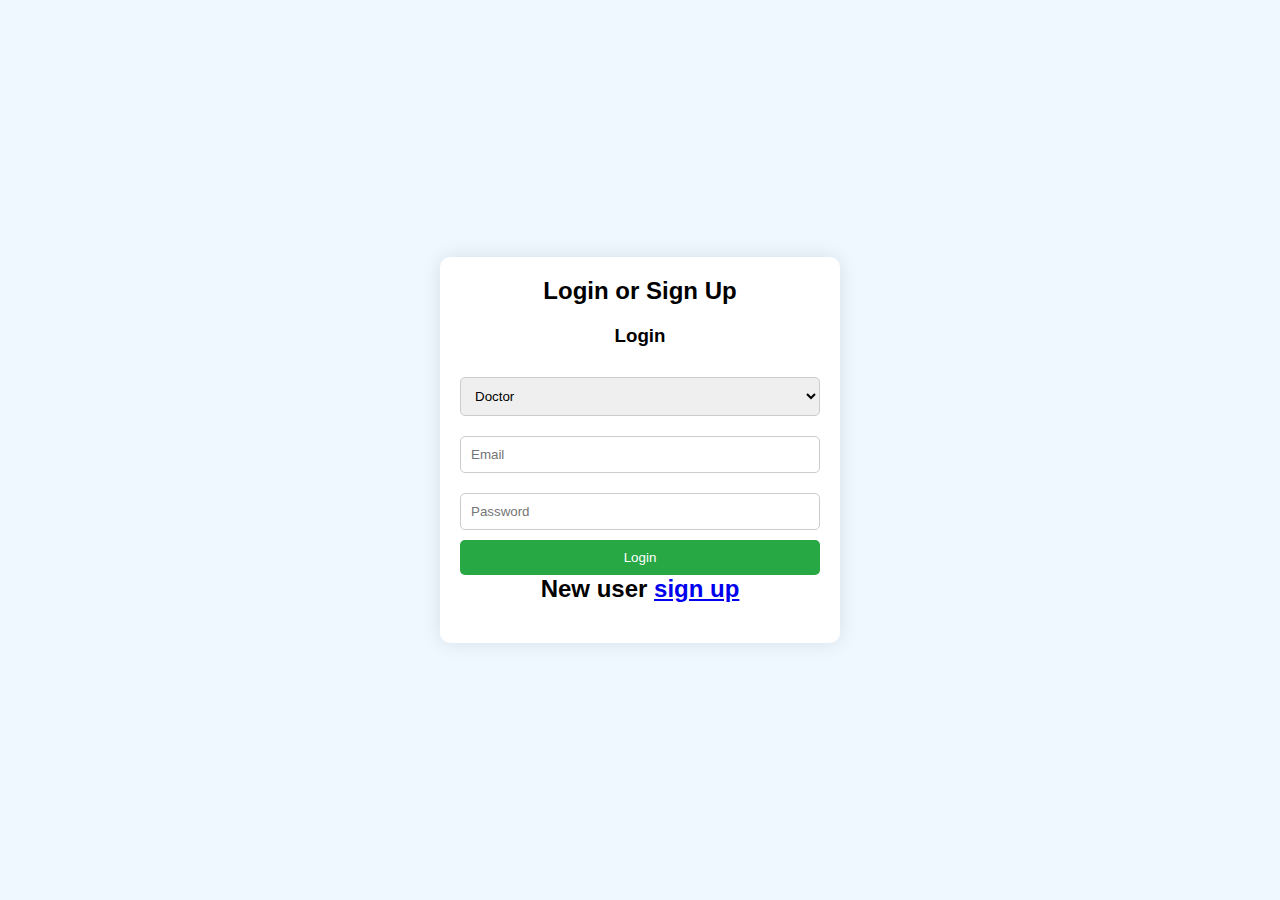
<file: Frontend/login/index.html>
<!DOCTYPE html>
<html lang="en">
<head>
  <meta charset="UTF-8">
  <meta name="viewport" content="width=device-width, initial-scale=1.0">
  <title>Doctor-Patient Login System</title>
  <link rel="stylesheet" href="style.css">
</head>
<body>
  <div class="container">
    <div class="form-container">
      <h2>Login or Sign Up</h2>

      <div id="login-section">
        <h3>Login</h3>
        <select id="user-type">
          <option value="doctor">Doctor</option>
          <option value="patient">Patient</option>
        </select>
        <input type="email" id="login-email" placeholder="Email" required>
        <input type="password" id="login-password" placeholder="Password" required>
        <button onclick="login()">Login</button>
      </div>
     

      <h2>New user <a href="signup.html">sign up</a></h2>
      </div>
    </div>
  </div>

  <script src="script.js"></script>
</body>
</html>
</file>
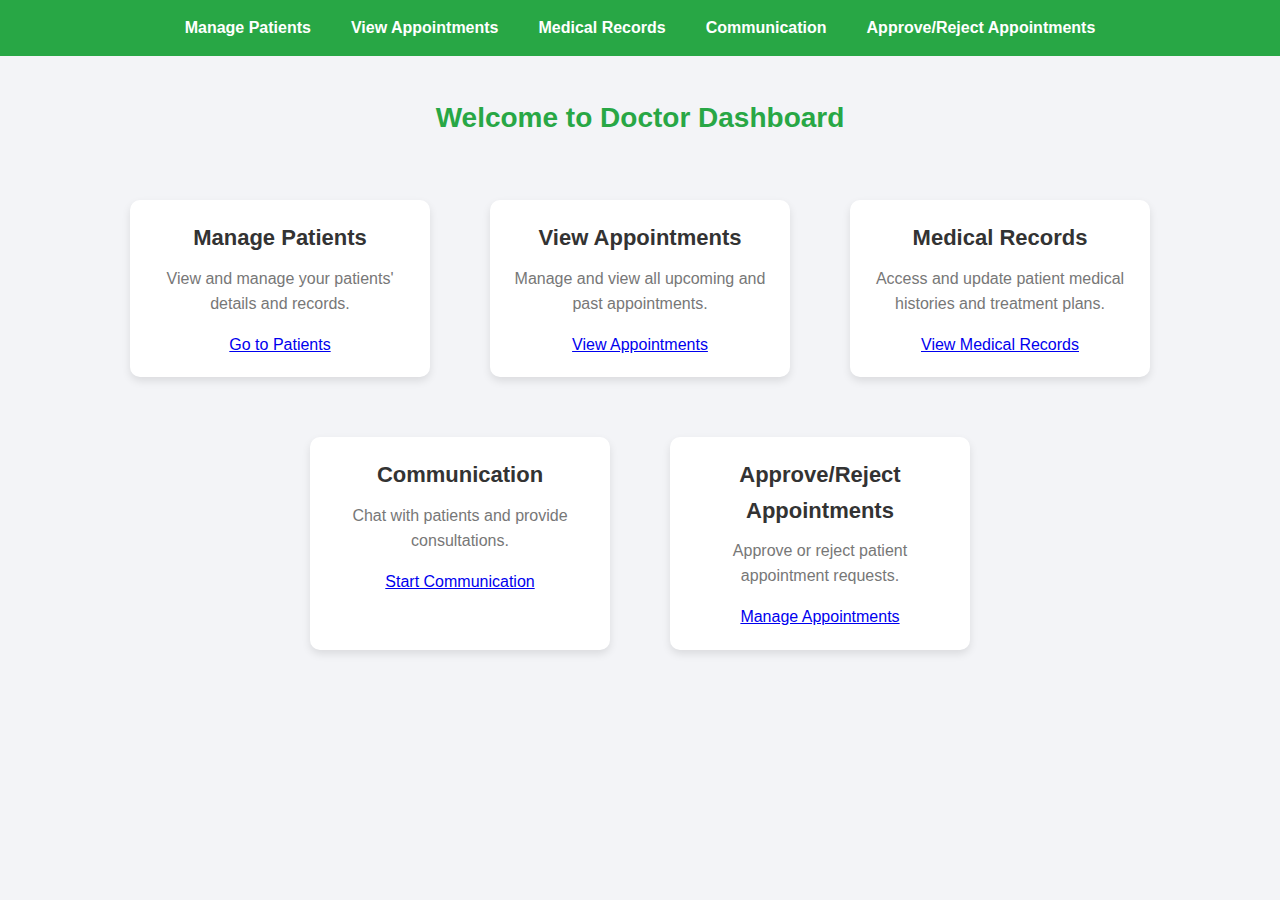
<file: Frontend/doctor_dashboard/doctor_dashboard.html>
<!DOCTYPE html>
<html lang="en">
<head>
  <meta charset="UTF-8">
  <meta name="viewport" content="width=device-width, initial-scale=1.0">
  <title>Doctor Dashboard</title>
  <link rel="stylesheet" href="style2.css">
</head>
<body>

  <!-- Navigation Bar -->
  <nav>
    <ul>
      <li><a href="#">Manage Patients</a></li>
      <li><a href="#">View Appointments</a></li>
      <li><a href="#">Medical Records</a></li>
      <li><a href="#">Communication</a></li>
      <li><a href="#">Approve/Reject Appointments</a></li>
    </ul>
  </nav>

  <!-- Welcome Heading -->
  <h2>Welcome to Doctor Dashboard</h2>

  <!-- Dashboard Functionalities -->
  <div class="container">
    <!-- Manage Patients Section -->
    <div class="card">
      <h3>Manage Patients</h3>
      <p>View and manage your patients' details and records.</p>
      <a href="#">Go to Patients</a>
    </div>

    <!-- View Appointments Section -->
    <div class="card">
      <h3>View Appointments</h3>
      <p>Manage and view all upcoming and past appointments.</p>
      <a href="#">View Appointments</a>
    </div>

    <!-- Medical Records Section -->
    <div class="card">
      <h3>Medical Records</h3>
      <p>Access and update patient medical histories and treatment plans.</p>
      <a href="#">View Medical Records</a>
    </div>

    <!-- Communication Section -->
    <div class="card">
      <h3>Communication</h3>
      <p>Chat with patients and provide consultations.</p>
      <a href="#">Start Communication</a>
    </div>

    <!-- Approve/Reject Appointments Section -->
    <div class="card">
      <h3>Approve/Reject Appointments</h3>
      <p>Approve or reject patient appointment requests.</p>
      <a href="#">Manage Appointments</a>
    </div>
  </div>

</body>
</html>
</file>
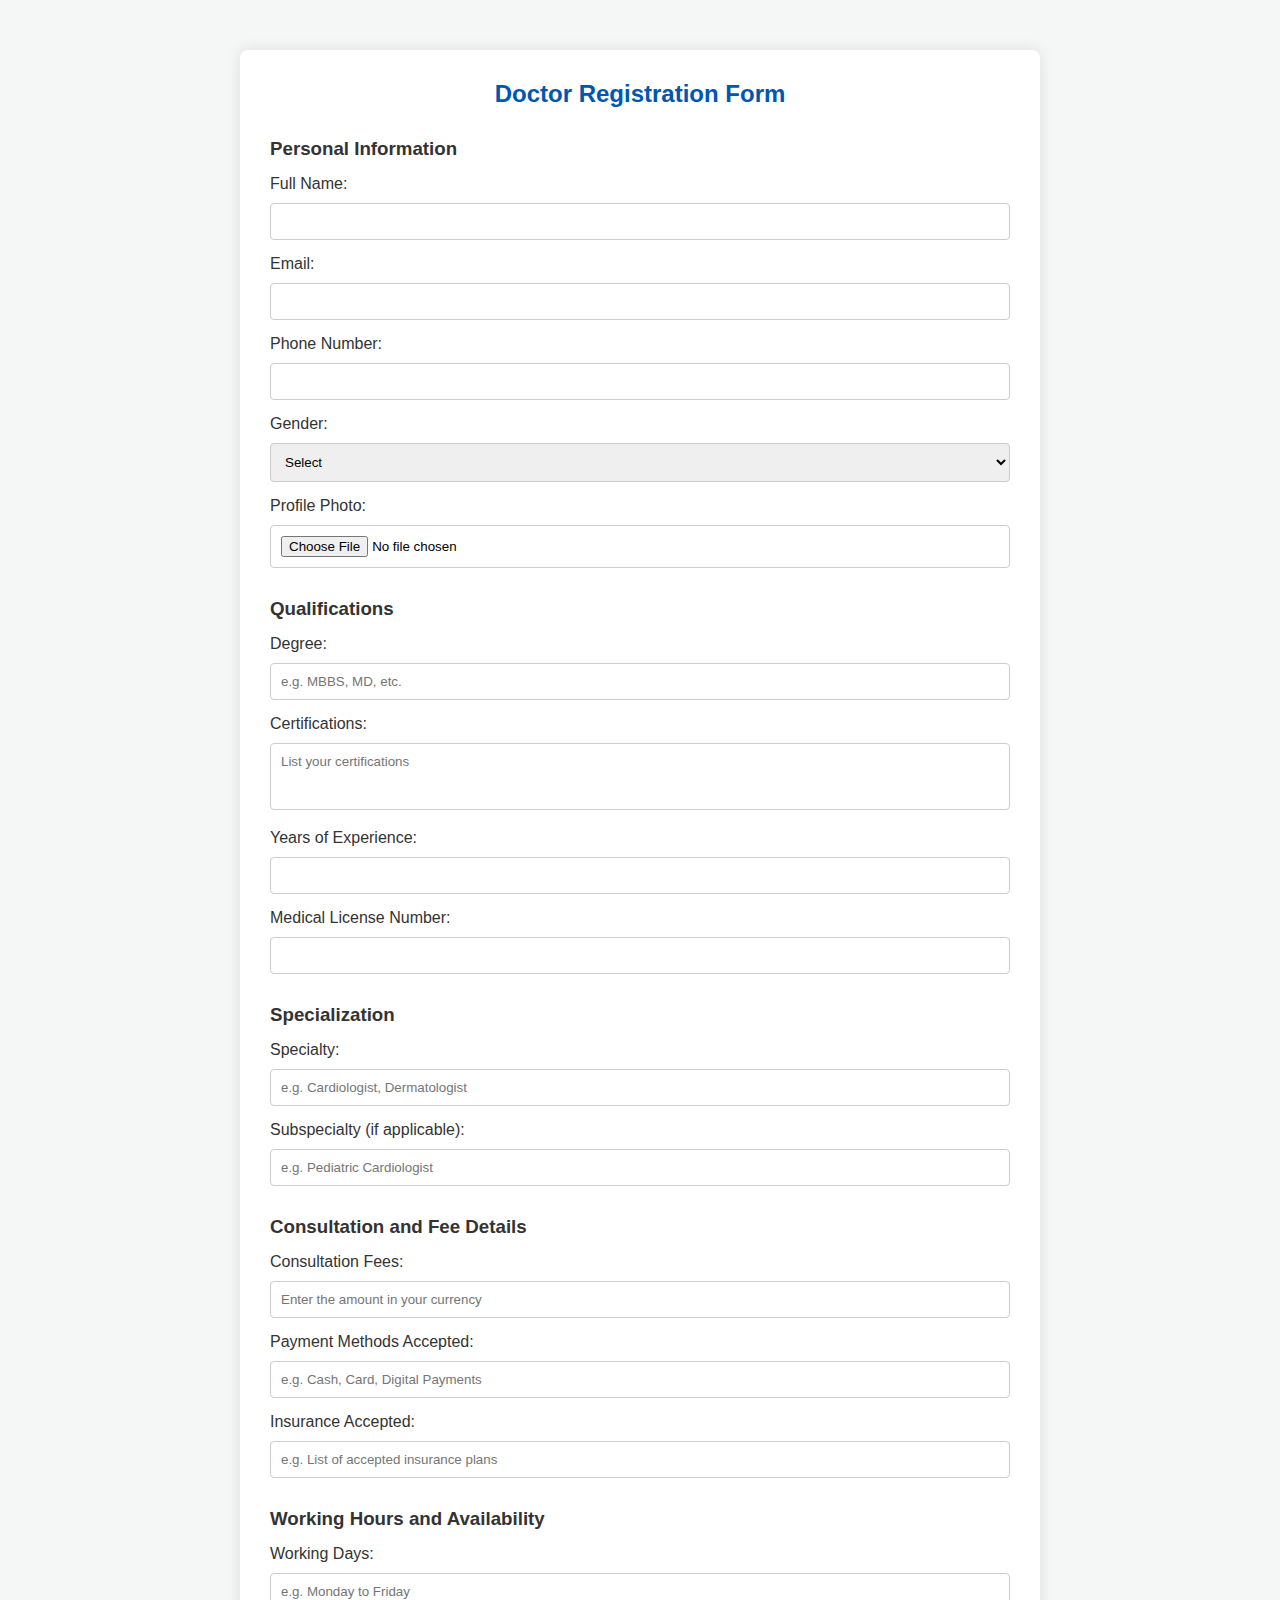
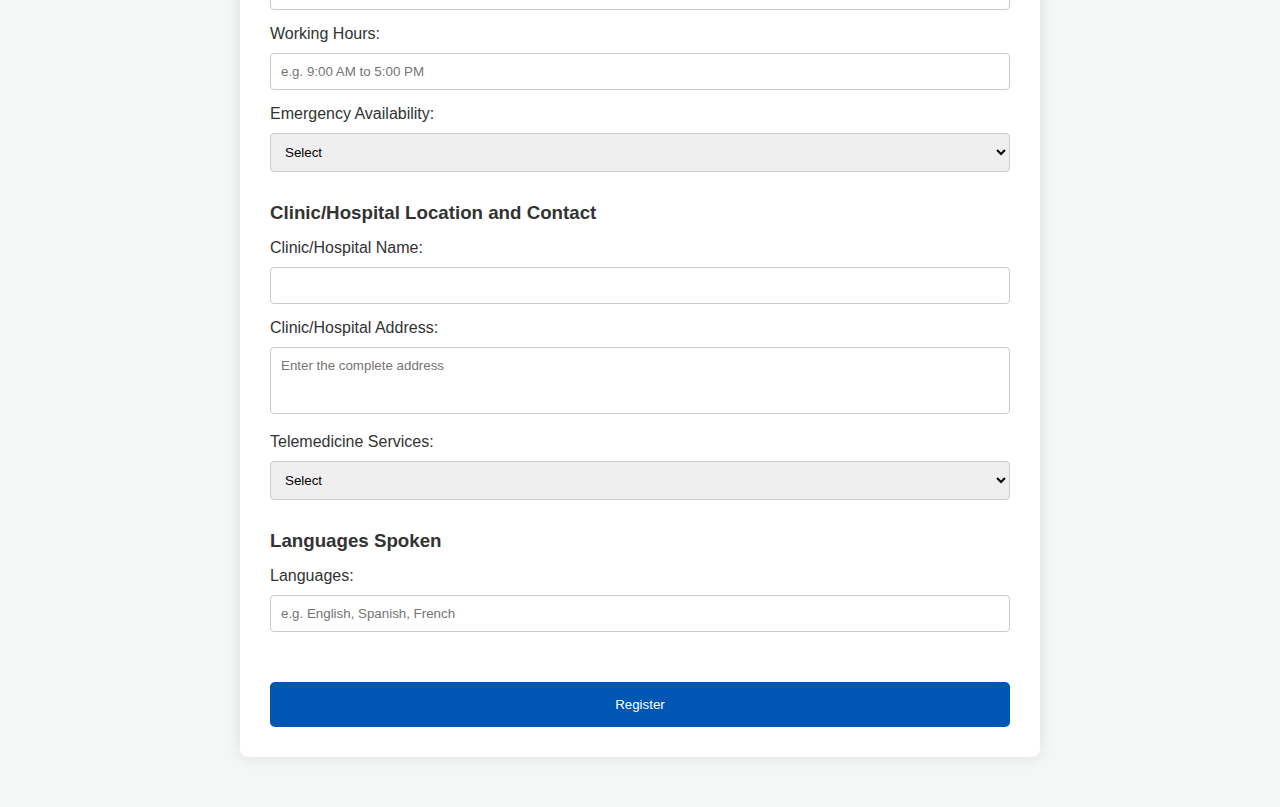
<file: Frontend/login/doctor_details.html>
<!DOCTYPE html>
<html lang="en">
<head>
    <meta charset="UTF-8">
    <meta name="viewport" content="width=device-width, initial-scale=1.0">
    <title>Doctor Details Form</title>
    <link rel="stylesheet" href="doctor-style.css">
</head>
<body>
    <div class="container">
        <h2>Doctor Registration Form</h2>
        <form id="doctor-form">
            <!-- Personal Information Section -->
            <div class="section">
                <h3>Personal Information</h3>
                <label for="doctor-name">Full Name:</label>
                <input type="text" id="doctor-name" required>

                <label for="doctor-email">Email:</label>
                <input type="email" id="doctor-email" required>

                <label for="doctor-phone">Phone Number:</label>
                <input type="tel" id="doctor-phone" required>

                <label for="doctor-gender">Gender:</label>
                <select id="doctor-gender" required>
                    <option value="">Select</option>
                    <option value="Male">Male</option>
                    <option value="Female">Female</option>
                    <option value="Other">Other</option>
                </select>

                <label for="doctor-photo">Profile Photo:</label>
                <input type="file" id="doctor-photo" accept="image/*">
            </div>

            <!-- Qualifications Section -->
            <div class="section">
                <h3>Qualifications</h3>
                <label for="doctor-degree">Degree:</label>
                <input type="text" id="doctor-degree" placeholder="e.g. MBBS, MD, etc." required>

                <label for="doctor-certifications">Certifications:</label>
                <textarea id="doctor-certifications" rows="3" placeholder="List your certifications" required></textarea>

                <label for="doctor-experience">Years of Experience:</label>
                <input type="number" id="doctor-experience" required>

                <label for="doctor-license">Medical License Number:</label>
                <input type="text" id="doctor-license" required>
            </div>

            <!-- Specialization Section -->
            <div class="section">
                <h3>Specialization</h3>
                <label for="doctor-specialization">Specialty:</label>
                <input type="text" id="doctor-specialization" placeholder="e.g. Cardiologist, Dermatologist" required>

                <label for="doctor-subspecialty">Subspecialty (if applicable):</label>
                <input type="text" id="doctor-subspecialty" placeholder="e.g. Pediatric Cardiologist">
            </div>

            <!-- Consultation Details Section -->
            <div class="section">
                <h3>Consultation and Fee Details</h3>
                <label for="doctor-fees">Consultation Fees:</label>
                <input type="number" id="doctor-fees" placeholder="Enter the amount in your currency" required>

                <label for="doctor-payment-methods">Payment Methods Accepted:</label>
                <input type="text" id="doctor-payment-methods" placeholder="e.g. Cash, Card, Digital Payments">

                <label for="doctor-insurance">Insurance Accepted:</label>
                <input type="text" id="doctor-insurance" placeholder="e.g. List of accepted insurance plans">
            </div>

            <!-- Availability and Working Hours Section -->
            <div class="section">
                <h3>Working Hours and Availability</h3>
                <label for="doctor-working-hours">Working Days:</label>
                <input type="text" id="doctor-working-hours" placeholder="e.g. Monday to Friday" required>

                <label for="doctor-working-time">Working Hours:</label>
                <input type="text" id="doctor-working-time" placeholder="e.g. 9:00 AM to 5:00 PM" required>

                <label for="doctor-emergency">Emergency Availability:</label>
                <select id="doctor-emergency" required>
                    <option value="">Select</option>
                    <option value="Yes">Yes</option>
                    <option value="No">No</option>
                </select>
            </div>

            <!-- Location and Contact Section -->
            <div class="section">
                <h3>Clinic/Hospital Location and Contact</h3>
                <label for="doctor-clinic">Clinic/Hospital Name:</label>
                <input type="text" id="doctor-clinic" required>

                <label for="doctor-address">Clinic/Hospital Address:</label>
                <textarea id="doctor-address" rows="3" placeholder="Enter the complete address" required></textarea>

                <label for="doctor-telemedicine">Telemedicine Services:</label>
                <select id="doctor-telemedicine" required>
                    <option value="">Select</option>
                    <option value="Yes">Yes</option>
                    <option value="No">No</option>
                </select>
            </div>

            <!-- Languages Spoken Section -->
            <div class="section">
                <h3>Languages Spoken</h3>
                <label for="doctor-languages">Languages:</label>
                <input type="text" id="doctor-languages" placeholder="e.g. English, Spanish, French" required>
            </div>

            <!-- Submit Button -->
            <button type="submit" class="submit-btn">Register</button>
        </form>
    </div>

    <script src="doctor-script.js"></script>
</body>
</html>
</file>
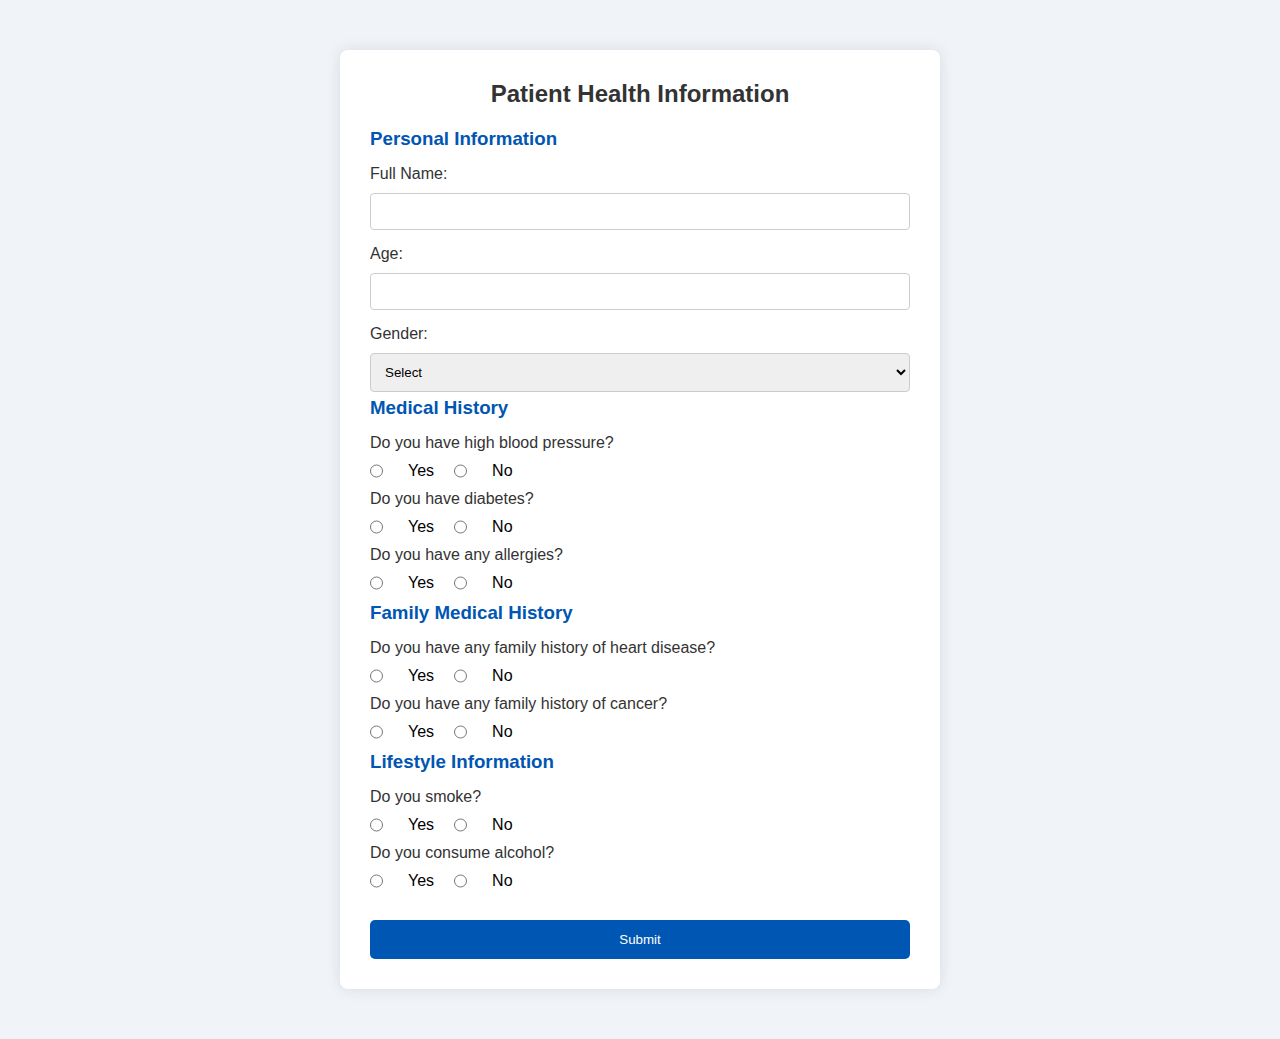
<file: Frontend/login/health_history.html>
<!DOCTYPE html>
<html lang="en">
<head>
    <meta charset="UTF-8">
    <meta name="viewport" content="width=device-width, initial-scale=1.0">
    <title>Patient Health Information</title>
    <link rel="stylesheet" href="style1.css">
</head>
<body>
    <div class="container">
        <h2>Patient Health Information</h2>
        <form id="health-form">
            <!-- Personal Information -->
            <div class="section">
                <h3>Personal Information</h3>
                <label for="full-name">Full Name:</label>
                <input type="text" id="full-name" required>

                <label for="age">Age:</label>
                <input type="number" id="age" required>

                <label for="gender">Gender:</label>
                <select id="gender" required>
                    <option value="">Select</option>
                    <option value="Male">Male</option>
                    <option value="Female">Female</option>
                    <option value="Other">Other</option>
                </select>
            </div>

            <!-- Medical History -->
            <div class="section">
                <h3>Medical History</h3>
                <label>Do you have high blood pressure?</label>
                <div class="radio-group">
                    <input type="radio" name="blood-pressure" value="yes" required> Yes
                    <input type="radio" name="blood-pressure" value="no"> No
                </div>

                <div id="pressure-rate" class="hidden">
                    <label for="pressure-rate">Enter your Blood Pressure Rate:</label>
                    <input type="number" id="pressure-rate-input" min="0" placeholder="e.g. 120/80">
                </div>

                <label>Do you have diabetes?</label>
                <div class="radio-group">
                    <input type="radio" name="diabetes" value="yes" required> Yes
                    <input type="radio" name="diabetes" value="no"> No
                </div>

                <div id="diabetes-details" class="hidden">
                    <label for="glucose-level">Enter your Glucose Level (mg/dL):</label>
                    <input type="number" id="glucose-level" placeholder="e.g. 100">
                </div>

                <label>Do you have any allergies?</label>
                <div class="radio-group">
                    <input type="radio" name="allergies" value="yes" required> Yes
                    <input type="radio" name="allergies" value="no"> No
                </div>

                <div id="allergies-details" class="hidden">
                    <label for="allergy-info">Describe your allergies:</label>
                    <textarea id="allergy-info" rows="3" placeholder="e.g. Pollen, Dust, Nuts, etc."></textarea>
                </div>
            </div>

            <!-- Family History -->
            <div class="section">
                <h3>Family Medical History</h3>
                <label>Do you have any family history of heart disease?</label>
                <div class="radio-group">
                    <input type="radio" name="family-heart-disease" value="yes" required> Yes
                    <input type="radio" name="family-heart-disease" value="no"> No
                </div>

                <label>Do you have any family history of cancer?</label>
                <div class="radio-group">
                    <input type="radio" name="family-cancer" value="yes" required> Yes
                    <input type="radio" name="family-cancer" value="no"> No
                </div>
            </div>

            <!-- Lifestyle -->
            <div class="section">
                <h3>Lifestyle Information</h3>
                <label>Do you smoke?</label>
                <div class="radio-group">
                    <input type="radio" name="smoke" value="yes" required> Yes
                    <input type="radio" name="smoke" value="no"> No
                </div>

                <label>Do you consume alcohol?</label>
                <div class="radio-group">
                    <input type="radio" name="alcohol" value="yes" required> Yes
                    <input type="radio" name="alcohol" value="no"> No
                </div>
            </div>

            <button type="submit" class="submit-btn">Submit</button>
        </form>
    </div>

    <script src="script1.js"></script>
</body>
</html>
</file>
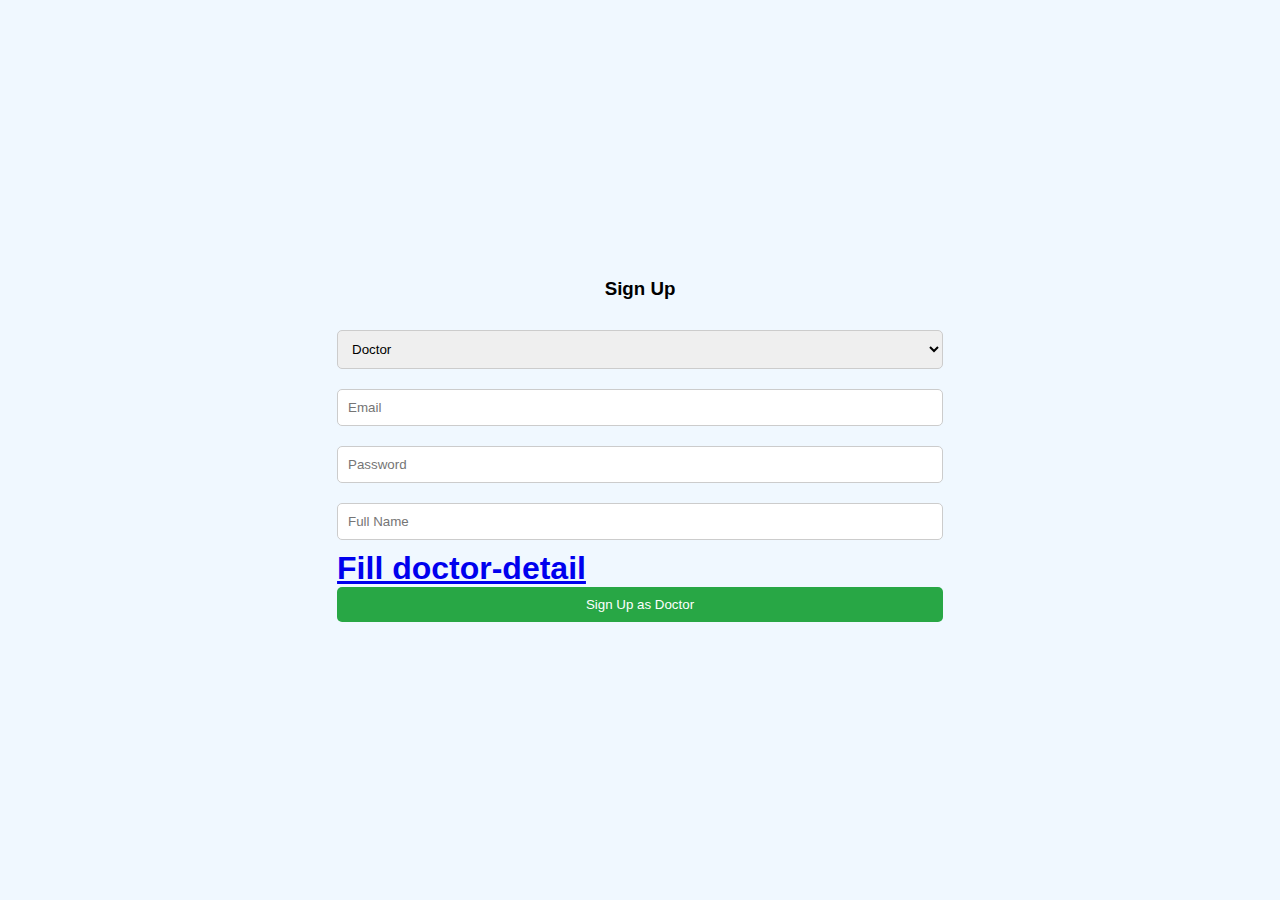
<file: Frontend/login/signup.html>
<!DOCTYPE html>
<html>
    <head>
        <title>sign up</title>
        <link rel="stylesheet" href="style.css">
    </head>
    <body>
        <div id="signup-section">
            <h3> Sign Up</h3> 
            <select id="signup-user-type" onchange="showSignupForm()">
              <option value="doctor">Doctor</option>
              <option value="patient">Patient</option>
            </select>
    
            <div id="doctor-form" class="visible">
              <input type="email" id="doctor-email" placeholder="Email" required>
              <input type="password" id="doctor-password" placeholder="Password" required>
              <input type="text" id="doctor-name" placeholder="Full Name" required>
             
              <h1><a href="doctor_details.html">Fill doctor-detail</a></h1>
              <button onclick="signup('doctor')">Sign Up as Doctor</button>
            </div>
    
            <div id="patient-form" class="hidden">
              <input type="email" id="patient-email" placeholder="Email" required>
              <input type="password" id="patient-password" placeholder="Password" required>
              <input type="text" id="patient-name" placeholder="Full Name" required>
           
              <a href="health_history.html">Fill Health History </a>
              <button onclick="signup('patient')">Sign Up as Patient</button>
            </div>
   
  </div>
  <script src="script.js"></script>
  </body>
  </html>
</file>
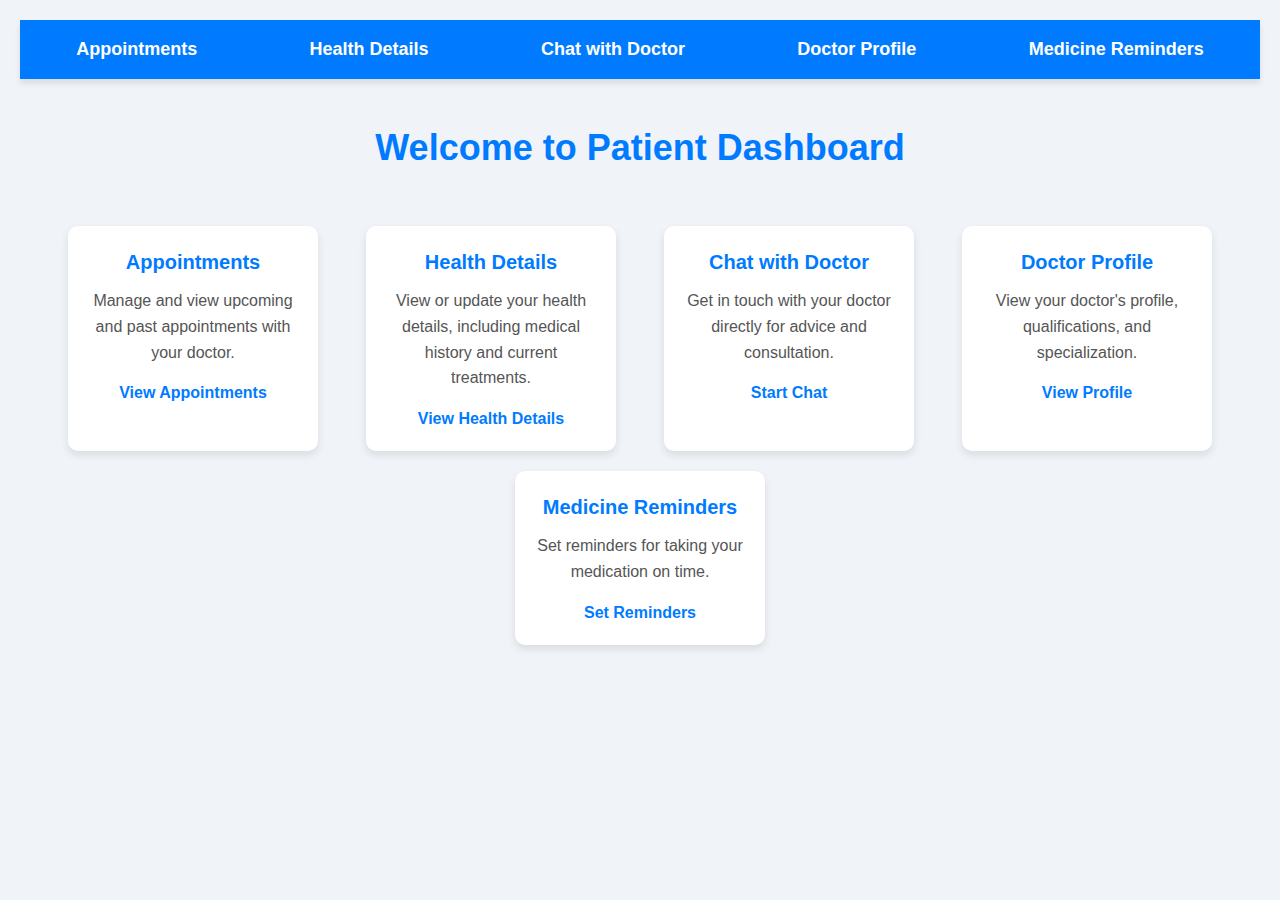
<file: Frontend/patient_dashboard/patient_dashboard.html>
<!DOCTYPE html>
<html lang="en">
<head>
  <meta charset="UTF-8">
  <meta name="viewport" content="width=device-width, initial-scale=1.0">
  <title>Patient Dashboard</title>
  <link rel="stylesheet" href="patient2style.css">
</head>
<body>

  <!-- Navigation Bar -->
  <nav>
    <ul>
      <li><a href="#">Appointments</a></li>
      <li><a href="#">Health Details</a></li>
      <li><a href="#">Chat with Doctor</a></li>
      <li><a href="#">Doctor Profile</a></li>
      <li><a href="#">Medicine Reminders</a></li>
    </ul>
  </nav>

  <!-- Welcome Heading -->
  <h2>Welcome to Patient Dashboard</h2>

  <!-- Functionalities Section -->
  <div class="container">
    <!-- Appointments Section -->
    <div class="card">
      <h3>Appointments</h3>
      <p>Manage and view upcoming and past appointments with your doctor.</p>
      <a href="#">View Appointments</a>
    </div>

    <!-- Health Details Section -->
    <div class="card">
      <h3>Health Details</h3>
      <p>View or update your health details, including medical history and current treatments.</p>
      <a href="#">View Health Details</a>
    </div>

    <!-- Chat with Doctor Section -->
    <div class="card">
      <h3>Chat with Doctor</h3>
      <p>Get in touch with your doctor directly for advice and consultation.</p>
      <a href="#">Start Chat</a>
    </div>

    <!-- Doctor Profile Section -->
    <div class="card">
      <h3>Doctor Profile</h3>
      <p>View your doctor's profile, qualifications, and specialization.</p>
      <a href="#">View Profile</a>
    </div>

    <!-- Medicine Reminders Section -->
    <div class="card">
      <h3>Medicine Reminders</h3>
      <p>Set reminders for taking your medication on time.</p>
      <a href="#">Set Reminders</a>
    </div>
  </div>

</body>
</html>
</file>
<file: Frontend/login/style.css>
* {
  margin: 0;
  padding: 0;
  box-sizing: border-box;
}

body {
  font-family: 'Arial', sans-serif;
  background-color: #f0f8ff;
  display: flex;
  justify-content: center;
  align-items: center;
  height: 100vh;
}

.container {
  background-color: white;
  padding: 20px;
  border-radius: 10px;
  box-shadow: 0 0 20px rgba(0, 0, 0, 0.1);
  width: 400px;
}

h2, h3 {
  text-align: center;
  margin-bottom: 20px;
}

input, select, textarea {
  width: 100%;
  padding: 10px;
  margin: 10px 0;
  border: 1px solid #ccc;
  border-radius: 5px;
}

button {
  width: 100%;
  padding: 10px;
  background-color: #28a745;
  color: white;
  border: none;
  border-radius: 5px;
  cursor: pointer;
}

button:hover {
  background-color: #218838;
}

.hidden {
  display: none;
}
</file>
<file: Frontend/login/doctor-style.css>
* {
    margin: 0;
    padding: 0;
    box-sizing: border-box;
    font-family: Arial, sans-serif;
}

body {
    background-color: #f4f7f6;
}

.container {
    max-width: 800px;
    margin: 50px auto;
    background-color: #fff;
    padding: 30px;
    box-shadow: 0 0 15px rgba(0, 0, 0, 0.1);
    border-radius: 8px;
}

h2 {
    text-align: center;
    color: #0056b3;
    margin-bottom: 30px;
}

.section {
    margin-bottom: 25px;
}

.section h3 {
    margin-bottom: 15px;
    color: #333;
}

label {
    display: block;
    margin: 10px 0 5px;
    color: #333;
}

input[type="text"],
input[type="email"],
input[type="number"],
input[type="tel"],
textarea,
select,
input[type="file"] {
    width: 100%;
    padding: 10px;
    margin: 5px 0;
    border-radius: 4px;
    border: 1px solid #ccc;
}

textarea {
    resize: none;
}

.submit-btn {
    width: 100%;
    padding: 15px;
    background-color: #0056b3;
    color: white;
    border: none;
    border-radius: 5px;
    cursor: pointer;
    margin-top: 20px;
}

.submit-btn:hover {
    background-color: #003d80;
}
</file>
<file: Frontend/login/style1.css>
* {
    margin: 0;
    padding: 0;
    box-sizing: border-box;
    font-family: Arial, sans-serif;
}

body {
    background-color: #f0f4f8;
}

.container {
    max-width: 600px;
    margin: 50px auto;
    background-color: #fff;
    padding: 30px;
    box-shadow: 0 0 15px rgba(0, 0, 0, 0.1);
    border-radius: 8px;
}

h2 {
    text-align: center;
    color: #333;
    margin-bottom: 20px;
}

.section h3 {
    margin-bottom: 15px;
    color: #0056b3;
}

label {
    display: block;
    margin: 10px 0 5px;
    color: #333;
}

input[type="text"],
input[type="number"],
textarea,
select {
    width: 100%;
    padding: 10px;
    margin: 5px 0;
    border-radius: 4px;
    border: 1px solid #ccc;
}

.radio-group {
    display: flex;
    gap: 20px;
    margin: 10px 0;
}

input[type="radio"] {
    margin-right: 5px;
}

.submit-btn {
    width: 100%;
    padding: 12px;
    background-color: #0056b3;
    color: white;
    border: none;
    border-radius: 5px;
    cursor: pointer;
    margin-top: 20px;
}

.submit-btn:hover {
    background-color: #003d80;
}

.hidden {
    display: none;
}

textarea {
    resize: none;
    height: 80px;
}
</file>
<file: Frontend/doctor_dashboard/style2.css>
/* Resetting some default styles */
* {
    margin: 0;
    padding: 0;
    box-sizing: border-box;
    font-family: 'Arial', sans-serif;
  }
  
  /* Body Styling */
  body {
    background-color: #f3f4f7;
    color: #333;
    line-height: 1.6;
  }
  
  /* Navigation Bar */
  nav {
    background-color: #28a745; /* Green background */
    padding: 15px;
  }
  
  nav ul {
    list-style-type: none;
    display: flex;
    justify-content: center; /* Centering the navigation items */
  }
  
  nav ul li {
    margin: 0 20px;
  }
  
  nav ul li a {
    color: #fff; /* White text */
    text-decoration: none;
    font-size: 16px;
    font-weight: bold;
    transition: color 0.3s;
  }
  
  nav ul li a:hover {
    color: #ffc107; /* Yellow color on hover */
  }
  
  /* Main Heading */
  h2 {
    text-align: center;
    color: #28a745;
    margin: 40px 0 20px;
    font-size: 28px;
    font-weight: bold;
  }
  
  /* Styling for the Dashboard sections (functionalities) */
  .container {
    display: flex;
    justify-content: center;
    flex-wrap: wrap;
    gap: 20px;
    padding: 20px;
  }
  
  .card {
    background-color: white;
    border-radius: 10px;
    box-shadow: 0 4px 8px rgba(0, 0, 0, 0.1);
    padding: 20px;
    margin: 20px;
    max-width: 300px;
    text-align: center;
    transition: transform 0.3s;
  }
  
  .card:hover {
    transform: scale(1.05);
  }
  
  .card h3 {
    margin-bottom: 10px;
    font-size: 22px;
    color: #333;
  }
  
  .card p {
    color: #777;
    margin-bottom: 15px;
  }
  
  /* Mobile Responsiveness */
  @media (max-width: 768px) {
    nav ul {
      flex-direction: column;
    }
  
    .container {
      flex-direction: column;
      align-items: center;
    }
  
    .card {
      width: 90%;
    }
  }
</file>
<file: Frontend/patient_dashboard/patient2style.css>
/* Resetting margins and paddings for better control */
* {
    margin: 0;
    padding: 0;
    box-sizing: border-box;
    font-family: 'Arial', sans-serif;
  }
  
  /* Body Styling */
  body {
    background-color: #f0f4f8;
    color: #333;
    font-family: 'Helvetica', sans-serif;
    line-height: 1.6;
  }
  
  /* Navigation Bar */
  nav {
    background-color: #007bff; /* Blue background */
    box-shadow: 0px 4px 6px rgba(0, 0, 0, 0.1); /* Slight shadow for depth */
  }
  
  nav ul {
    list-style-type: none;
    display: flex;
    justify-content: space-around;
    padding: 15px 0;
  }
  
  nav ul li {
    margin: 0 10px;
  }
  
  nav ul li a {
    color: white; /* White text color */
    text-decoration: none;
    font-size: 18px;
    font-weight: bold;
    padding: 10px 15px;
    transition: background-color 0.3s, color 0.3s;
  }
  
  nav ul li a:hover {
    background-color: #0056b3; /* Darker blue on hover */
    border-radius: 5px;
  }
  
  /* Main Heading */
  h2 {
    text-align: center;
    color: #007bff;
    margin-top: 30px;
    font-size: 36px;
    font-weight: bold;
  }
  
  /* Adding functionality to the body */
  body {
    padding: 20px;
  }
  
  h2 {
    text-align: center;
    font-size: 36px;
    margin-top: 40px;
    color: #007bff;
  }
  
  /* Flexbox container for functionalities */
  .container {
    display: flex;
    justify-content: space-evenly;
    flex-wrap: wrap;
    margin-top: 50px;
  }
  
  .card {
    background-color: white;
    box-shadow: 0 4px 8px rgba(0, 0, 0, 0.1);
    padding: 20px;
    border-radius: 10px;
    width: 250px;
    text-align: center;
    transition: transform 0.3s ease-in-out, box-shadow 0.3s ease-in-out;
    margin-bottom: 20px;
  }
  
  .card:hover {
    transform: translateY(-10px);
    box-shadow: 0 8px 16px rgba(0, 0, 0, 0.2);
  }
  
  .card h3 {
    margin-bottom: 10px;
    font-size: 20px;
    color: #007bff;
  }
  
  .card p {
    color: #555;
    margin-bottom: 15px;
  }
  
  .card a {
    text-decoration: none;
    color: #007bff;
    font-weight: bold;
  }
  
  .card a:hover {
    color: #0056b3;
  }
  
  /* Media Queries for Mobile Responsiveness */
  @media (max-width: 768px) {
    nav ul {
      flex-direction: column;
      text-align: center;
    }
    
    .container {
      flex-direction: column;
      align-items: center;
    }
  
    .card {
      width: 90%;
    }
  }
</file>
